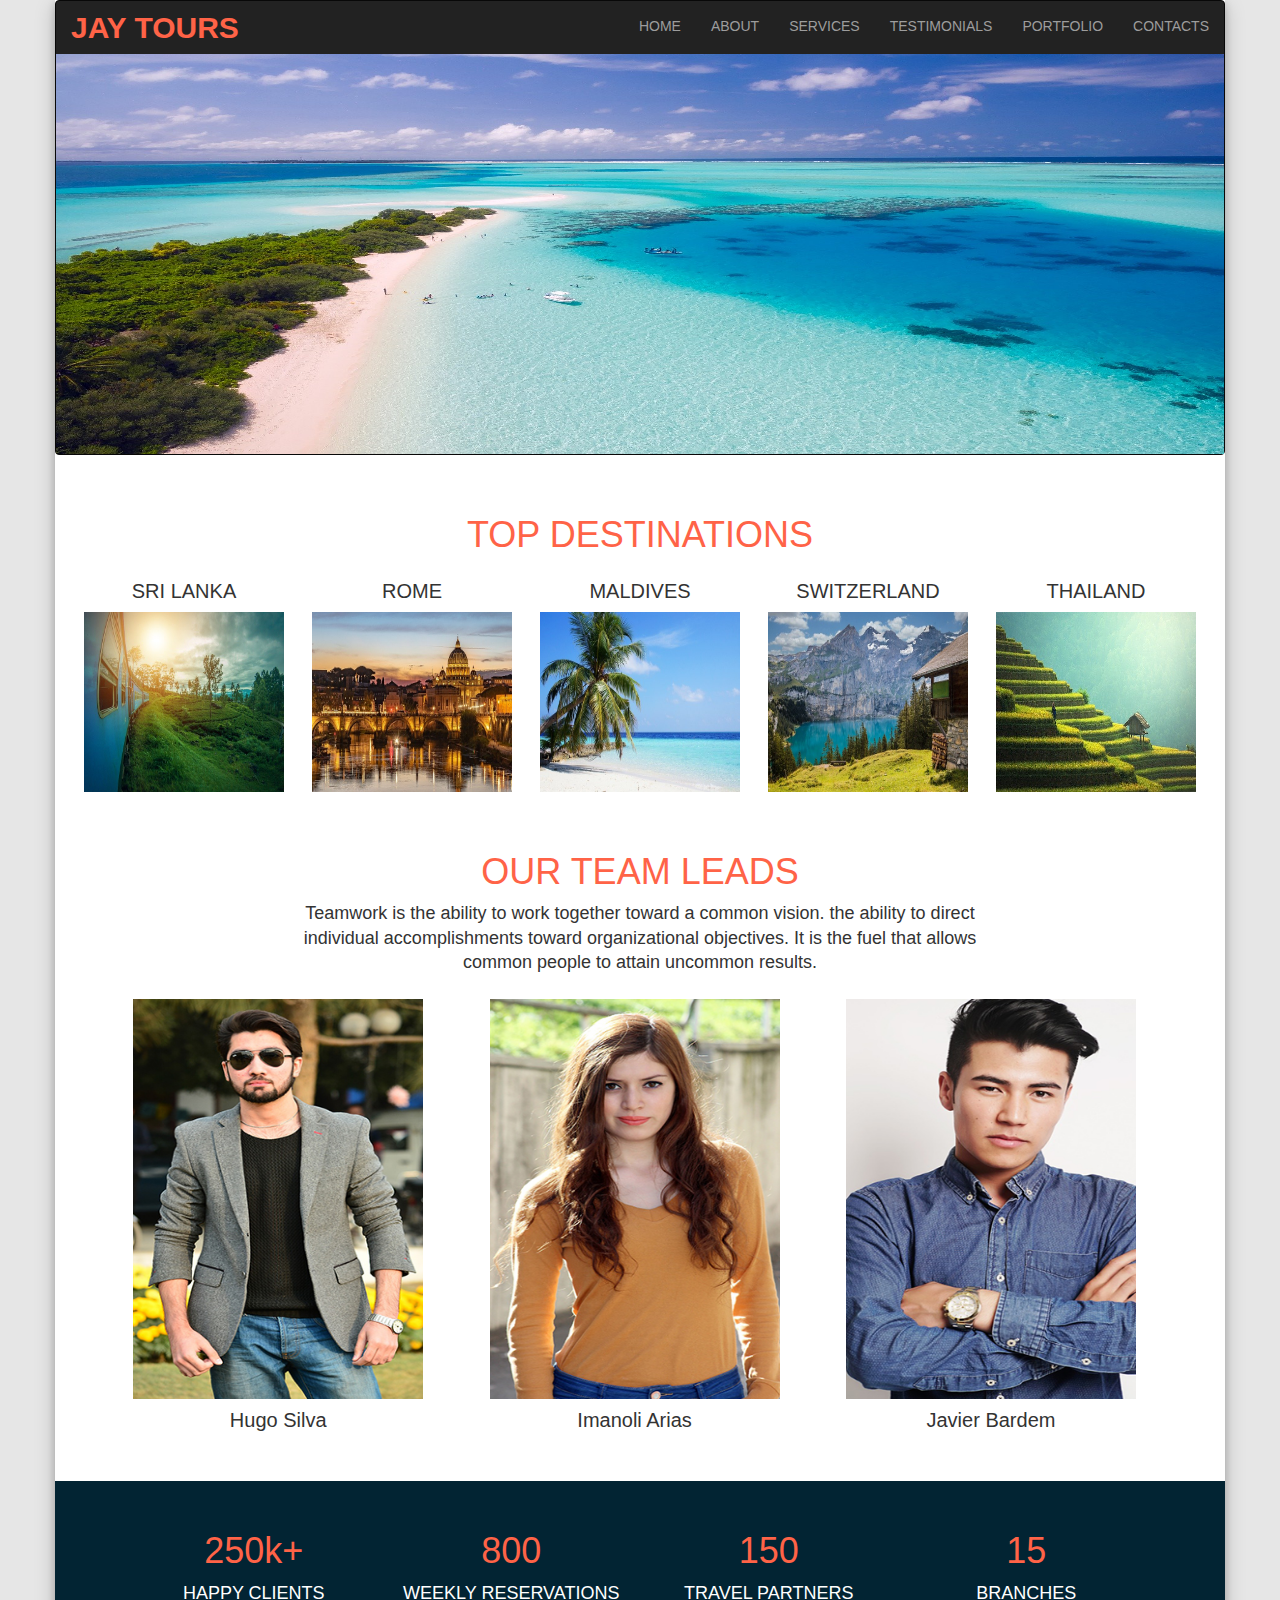
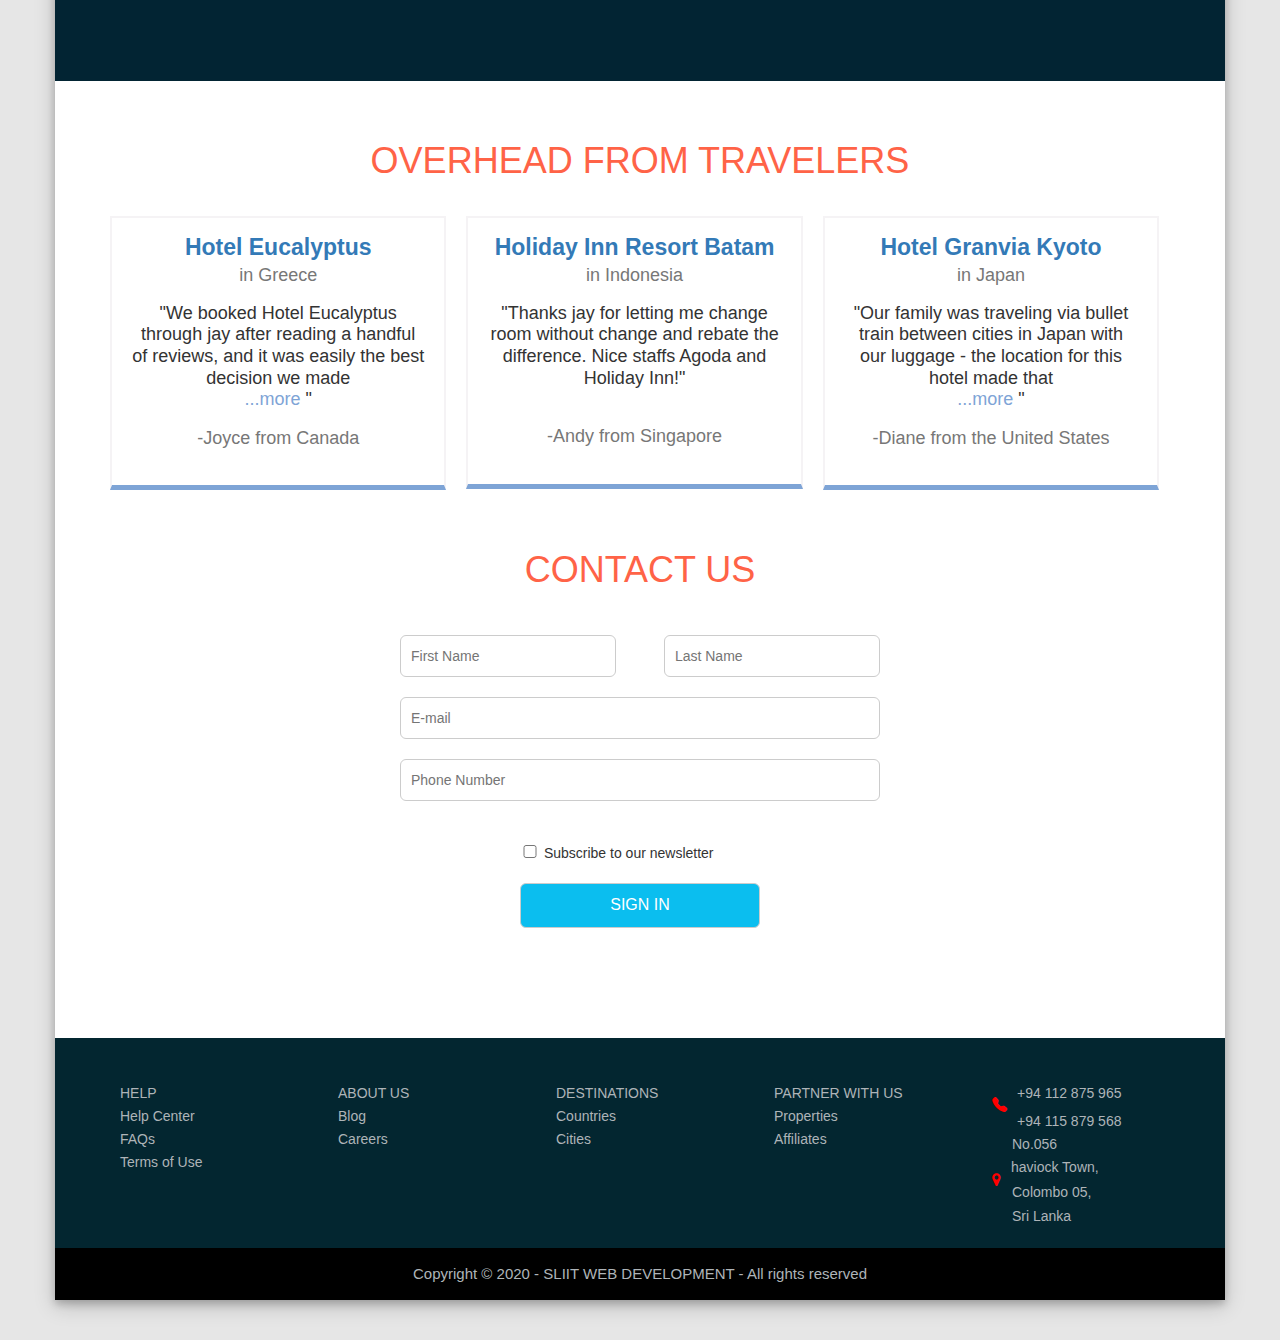
<file: index.html>
<!DOCTYPE html>
<html lang="en">
<head>
    <meta charset="UTF-8">
    <meta name="viewport" content="width=device-width, initial-scale=1">
    <link rel="stylesheet" href="https://maxcdn.bootstrapcdn.com/bootstrap/3.4.1/css/bootstrap.min.css">
    <script src="https://ajax.googleapis.com/ajax/libs/jquery/3.6.4/jquery.min.js"></script>
    <script src="https://maxcdn.bootstrapcdn.com/bootstrap/3.4.1/js/bootstrap.min.js"></script>
    <link rel="stylesheet" href="Css.css">

    <link rel='stylesheet' href='https://cdn.jsdelivr.net/npm/bootstrap-icons@1.7.2/font/bootstrap-icons.css'>

    <link rel="stylesheet" href="https://maxcdn.bootstrapcdn.com/font-awesome/4.4.0/css/font-awesome.min.css">

    <script type="text/javascript" src="FormValidate.js"></script>

    <title>Tours</title>
</head>

<body>
    <div class="container">
        <nav class="navbar navbar-inverse">
            <div class="container-fluid">
              <div class="navbar-header">
                <h5>JAY TOURS</h5>
              </div>
              <div class="top-nav">
              <ul class="nav navbar-nav navbar-right">
                <li class="home-link"><a href="#">HOME</a></li>
                <li><a href="About.html">ABOUT</a></li>
                <li><a href="Services.html">SERVICES</a></li>
                <li><a href="Testimonials.html">TESTIMONIALS</a></li>
                <li><a href="Portfolio.html">PORTFOLIO</a></li>
                <li><a href="Contacts.html">CONTACTS</a></li>
              </ul>
            </div>
            </div>
            <div class="container2">
            <img src="Images/main.jpg" width= "100%" height="400">
          </div>
          </nav>
            </br>
        <h1>TOP DESTINATIONS</h1>

                    <div class="row">
                        <div class="column">
                            <div class="card" style="width: 100%;">
                                <h6 class="card-title">SRI LANKA</h6>
                                <div class="card-body">
                                <img class="card-img-top" src="Images/Top Destinations/Sri Lanka.jpg" width="200" height="180">
                                </div>
                                </div>
                        </div>
                        <div class="column">
                            <div class="card" style="width: 100%;">
                                <h6 class="card-title">ROME</h6>
                                <div class="card-body">
                                <img class="card-img-top" src="Images/Top Destinations/Rome.jpg" width="200" height="180">
                                </div>
                                </div>
                        </div>
                        <div class="column">
                            <div class="card" style="width: 100%;">
                                <h6 class="card-title">MALDIVES</h6>
                                <div class="card-body">
                                <img class="card-img-top" src="Images/Top Destinations/Maldives.jpg" width="200" height="180">
                                </div>
                                </div>
                        </div>
                        <div class="column">
                            <div class="card" style="width: 100%;">
                                <h6 class="card-title">SWITZERLAND</h6>
                                <div class="card-body">
                                <img class="card-img-top" src="Images/Top Destinations/Switzerland.jpg" width="200" height="180">
                                </div>
                                </div>
                        </div>
                        <div class="column">
                            <div class="card" style="width: 100%;">
                                <h6 class="card-title">THAILAND</h6>
                                <div class="card-body">
                                <img class="card-img-top" src="Images/Top Destinations/Thailand.jpg" width="200" height="180">
                                </div>
                                </div>
                        </div>
                      </div>
        <br><br>
        <h1>OUR TEAM LEADS</h1>

         
            <p>Teamwork is the ability to work together toward a common vision. the ability to direct</p> 
            <p>individual accomplishments toward organizational objectives. It is the fuel that allows </p>
            <p>common people to attain uncommon results.</p>
          
            <br>

            <div class="row2">
                <div class="column2">
                  <div class="card2" style="width: 100%;">
                    <div class="card-body2">
                    <img class="card-img-top2" src="Images/Team Leaders/Hugo Silva.jpg" width="290" height="400">
                    <h6 class="card-title2">Hugo Silva</h6>
                    </div>
                    </div>
                  </div>
                <div class="column2">
                  <div class="card2" style="width: 100%;">
                    <div class="card-body2">
                    <img class="card-img-top2" src="Images/Team Leaders/Imanoli Arias.jpg" width="290" height="400">
                    <h6 class="card-title2">Imanoli Arias</h6>
                    </div>
                    </div>
                </div>
                <div class="column2">
                  <div class="card2" style="width: 100%;">
                    <div class="card-body2">
                    <img class="card-img-top2" src="Images/Team Leaders/Javier Bardem.jpg" width="290" height="400">
                    <h6 class="card-title2">Javier Bardem</h6>
                    </div>
                    </div>
                </div>
                </div>
                
                <br><br>

                <div class="container-fluid bg-black text-white">
                  
                  <div class="row3">
                    <div class="column3">
                      <div class="card3" style="width: 100%;">
                        <div class="card-body3">
                        <h1 class="card-title3">250k+</h1>
                        <p class="card-title3">HAPPY CLIENTS</p>
                        </div>
                        </div>
                      </div>
                    <div class="column3">
                      <div class="card3" style="width: 100%;">
                        <div class="card-body3">
                        <h1 class="card-title3">800</h1>
                        <p class="card-title3">WEEKLY RESERVATIONS</p>
                        </div>
                        </div>
                    </div>
                    <div class="column3">
                      <div class="card3" style="width: 100%;">
                        <div class="card-body3">
                        <h1 class="card-title3">150</h1>
                        <p class="card-title3">TRAVEL PARTNERS</p>
                        </div>
                        </div>
                    </div>
                    <div class="column3">
                      <div class="card3" style="width: 100%;">
                        <div class="card-body3">
                        <h1 class="card-title3">15</h1>
                        <p class="card-title3">BRANCHES</p>
                        </div>
                        </div>
                    </div>
                    </div>


              </div>
                   
              

                <br><br>
                <h1>OVERHEAD FROM TRAVELERS</h1>

                <br>

                <div class="row4">
                  <div class="column4">
                    <div class="card4" style="width: 100%;">
                      <div class="card-body4">
                        <p class="text-primary">Hotel Eucalyptus</p>
                        <p class="text-muted">in Greece</p>
                        <p class="text-dark">"We booked Hotel Eucalyptus through jay after reading a handful of reviews, 
                          and it was easily the best decision we made <br> <span class="mychangecolor"> ...more </span> "</p>
                          <p class="text-muted">-Joyce from Canada</p>
                      </div>
                      </div>
                    </div>
                  <div class="column4">
                    <div class="card4" style="width: 100%;">
                      <div class="card-body4">
                      
                        <p class="text-primary">Holiday Inn Resort Batam</p>
                        <p class="text-muted">in Indonesia</p>
                        <p class="text-dark">"Thanks jay for letting me change room without change and rebate the difference.
                          Nice staffs Agoda and Holiday Inn!"</p> <br>
                          <p class="text-muted">-Andy from Singapore</p>
                      </div>
                      </div>
                  </div>
                  <div class="column4">
                    <div class="card4" style="width: 100%;">
                      <div class="card-body4">
                      
                        <p class="text-primary">Hotel Granvia Kyoto</p>
                        <p class="text-muted">in Japan</p>
                        <p class="text-dark">"Our family was traveling via bullet train between cities in Japan with our luggage - 
                          the location for this hotel made that <br> <span class="mychangecolor"> ...more </span> "</p>
                          <p class="text-muted">-Diane from the United States</p>
                      </div>
                      </div>
                  </div>
                  </div>

                  <br><br>
                <h1>CONTACT US</h1>

                <br>

                
                <form action="" id="myform" onsubmit = "return validate();" method="post">
                  <input type="text" name="first_name" placeholder="First Name" id="first_name">
                  <input type="text" name="last_name" placeholder="Last Name" id="lsat_name">
                  <input type="email" name="email" placeholder="E-mail" id="email">
                  <input type="tel" name="phone_number" placeholder="Phone Number" id="phone_number">
                  <div id="error_message">
                    
                  </div>
                    <div class="check-row">
                      <input type="checkbox" name="subscribe_to_newsletter"> Subscribe to our newsletter
                    </div>
                    
                    <div class="submit-btn">
                      <input type="submit" value="SIGN IN">
                    </div>
                  </form>

                  <br><br><br><br>

                  <div class="container-fluid bg-gray text-white">
                      
                    <div class="row5">
                      <div class="column5">
                        <div class="card5" style="width: 100%;">
                          <div class="card-body5">
                            <p>HELP</p>
                            <p>Help Center</p>
                            <p>FAQs</p>
                            <p>Terms of Use</p>
                          </div>
                          </div>
                        </div>

                        <div class="column5">
                          <div class="card5" style="width: 100%;">
                            <div class="card-body5">
                              <p>ABOUT US</p>
                              <p>Blog</p>
                              <p>Careers</p>
                            </div>
                            </div>
                          </div>

                          <div class="column5">
                            <div class="card5" style="width: 100%;">
                              <div class="card-body5">
                                <p>DESTINATIONS</p>
                                <p>Countries</p>
                                <p>Cities</p>
                              </div>
                              </div>
                            </div>

                            <div class="column5">
                              <div class="card5" style="width: 100%;">
                                <div class="card-body5">
                                  <p>PARTNER WITH US</p>
                                  <p>Properties</p>
                                  <p>Affiliates</p>
                                </div>
                                </div>
                              </div>

                              <div class="column5">
                                <div class="card5" style="width: 100%;">
                                  <div class="card-body5">
                                    
                                    <div class="phone-number">
                                      <i class='bi bi-telephone-fill'></i>
                                    <p>+94 112 875 965</p>
                                  </div>
                                  <div class="phone">
                                    <p>+94 115 879 568</p>
                                  </div>
                                  
                                    
                                  <div class="address">
                                    <p>No.056</p>
                                    </div>
                                    <div class="address-icon">
                                      <i class="fa fa-map-marker"></i>
                                      <p>haviock Town,</p>
                                    </div>
                                    <div class="address">
                                    <p>Colombo 05,</p>
                                    <p>Sri Lanka</p>
                                  </div>

                                  </div>
                                  </div>
                                </div>
                    </div>

                  
                  </div>

                  <footer>
                    <p>Copyright &copy; 2020 - SLIIT WEB DEVELOPMENT - All rights reserved</p>

                  </footer>

              </div>
              
              <br><br>

</body>
</html>
</file>
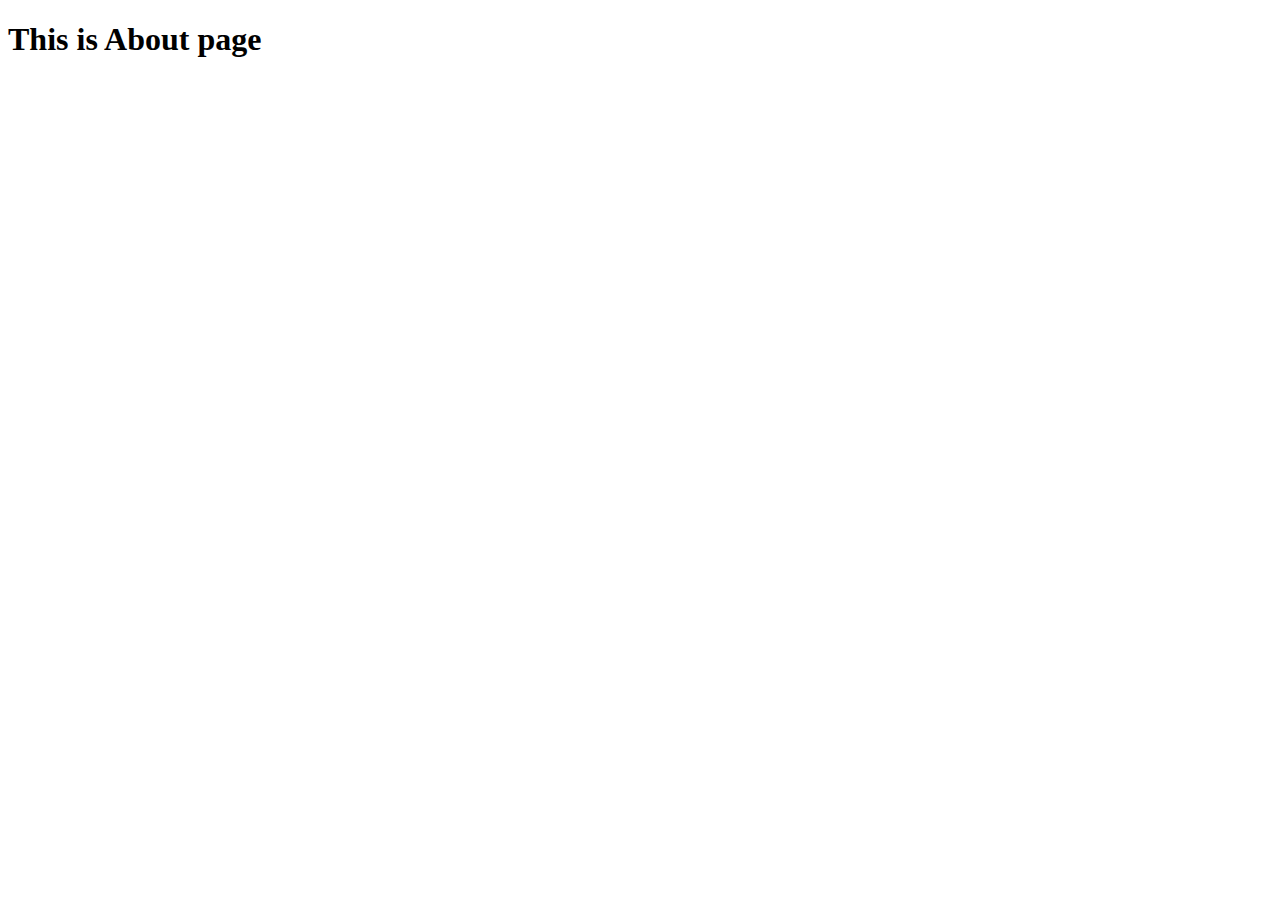
<file: About.html>
<!DOCTYPE html>
<html lang="en">
<head>
    <meta charset="UTF-8">
    <meta name="viewport" content="width=device-width, initial-scale=1.0">
    <title>About Page</title>
</head>
<body>
    <h1>This is About page</h1>
</body>
</html>
</file>
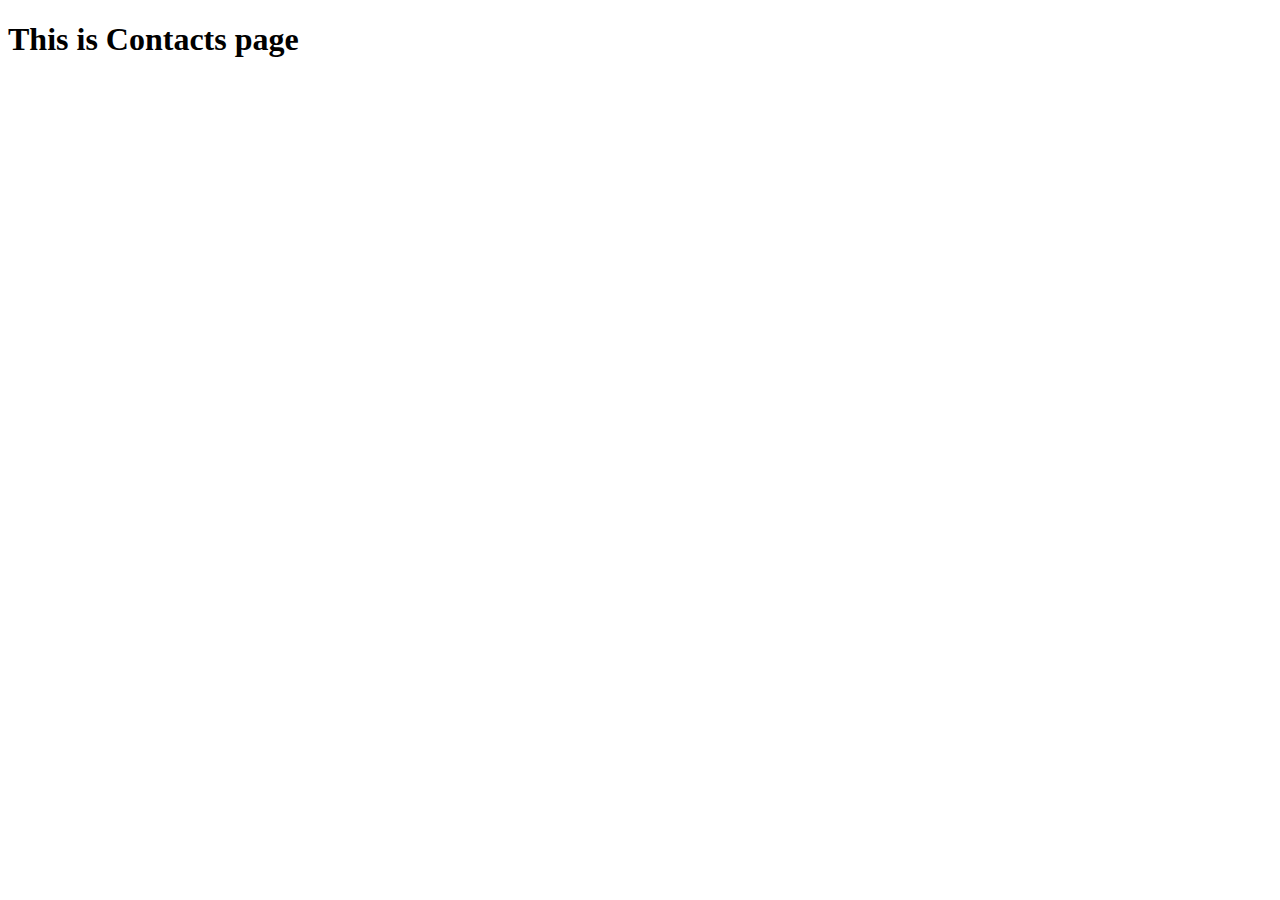
<file: Contacts.html>
<!DOCTYPE html>
<html lang="en">
<head>
    <meta charset="UTF-8">
    <meta name="viewport" content="width=device-width, initial-scale=1.0">
    <title>Contacts Page</title>
</head>
<body>
    <h1>This is Contacts page</h1>
</body>
</html>
</file>
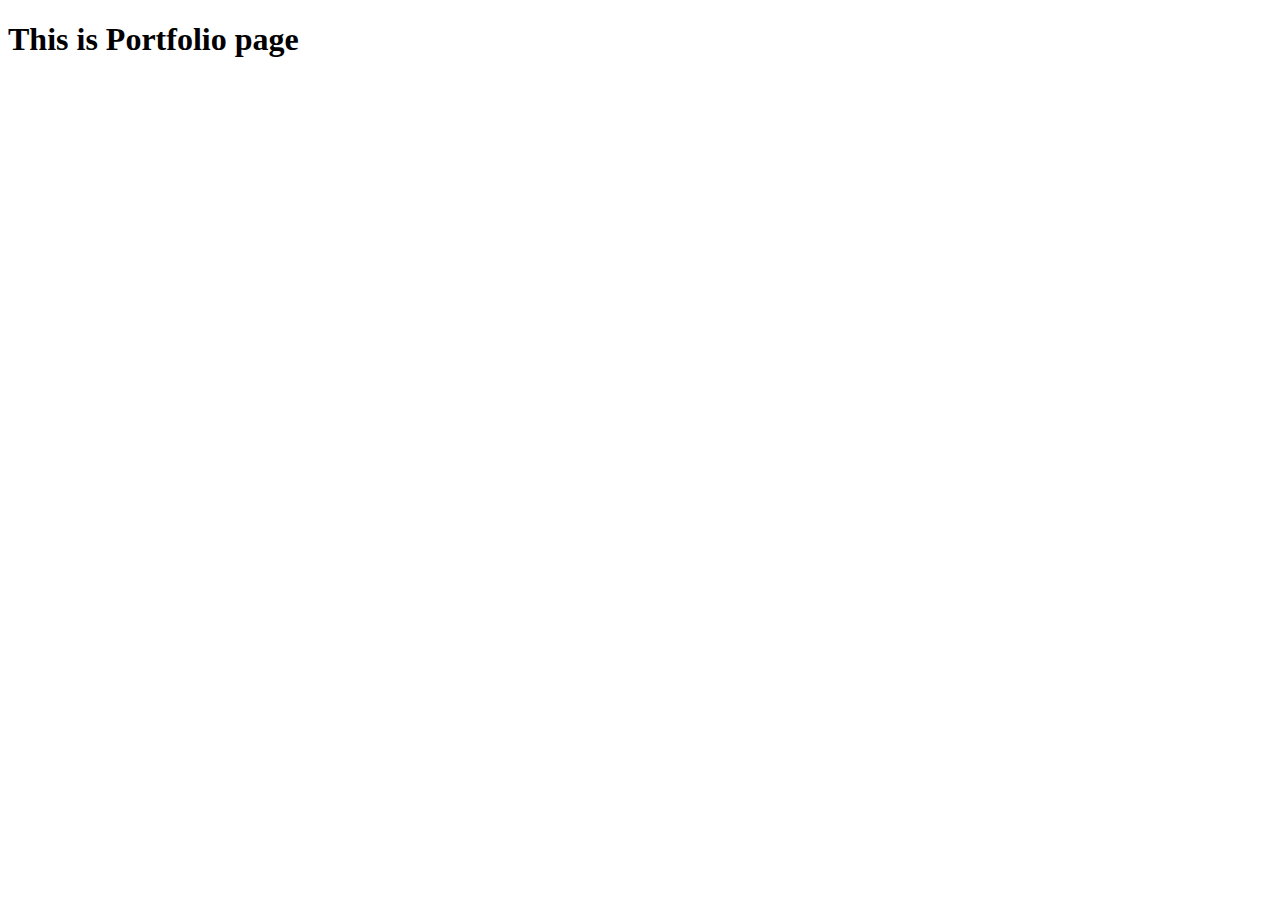
<file: Portfolio.html>
<!DOCTYPE html>
<html lang="en">
<head>
    <meta charset="UTF-8">
    <meta name="viewport" content="width=device-width, initial-scale=1.0">
    <title>Portfolio Page</title>
</head>
<body>
    <h1>This is Portfolio page</h1>
</body>
</html>
</file>
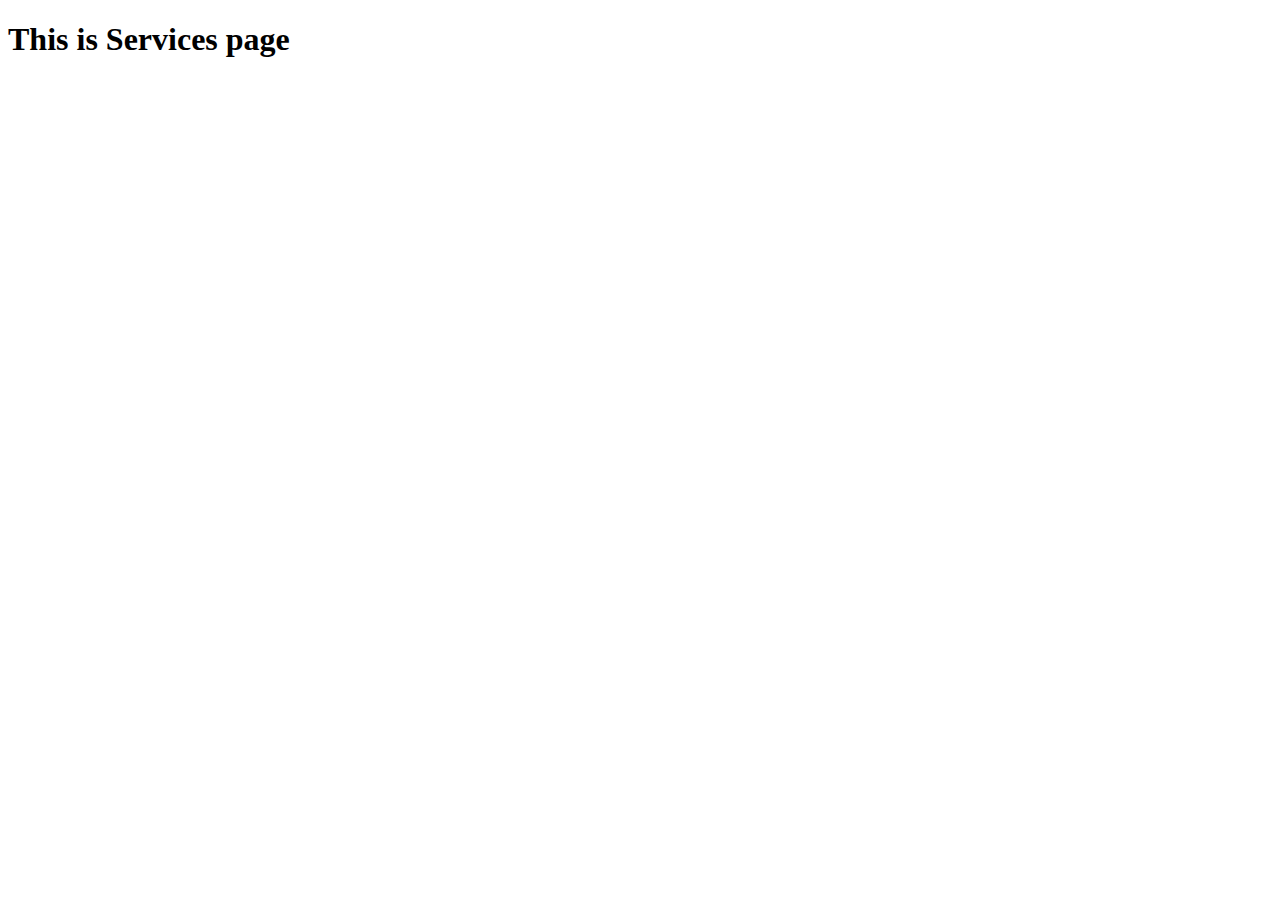
<file: Services.html>
<!DOCTYPE html>
<html lang="en">
<head>
    <meta charset="UTF-8">
    <meta name="viewport" content="width=device-width, initial-scale=1.0">
    <title>Services Page</title>
</head>
<body>
    <h1>This is Services page</h1>
</body>
</html>
</file>
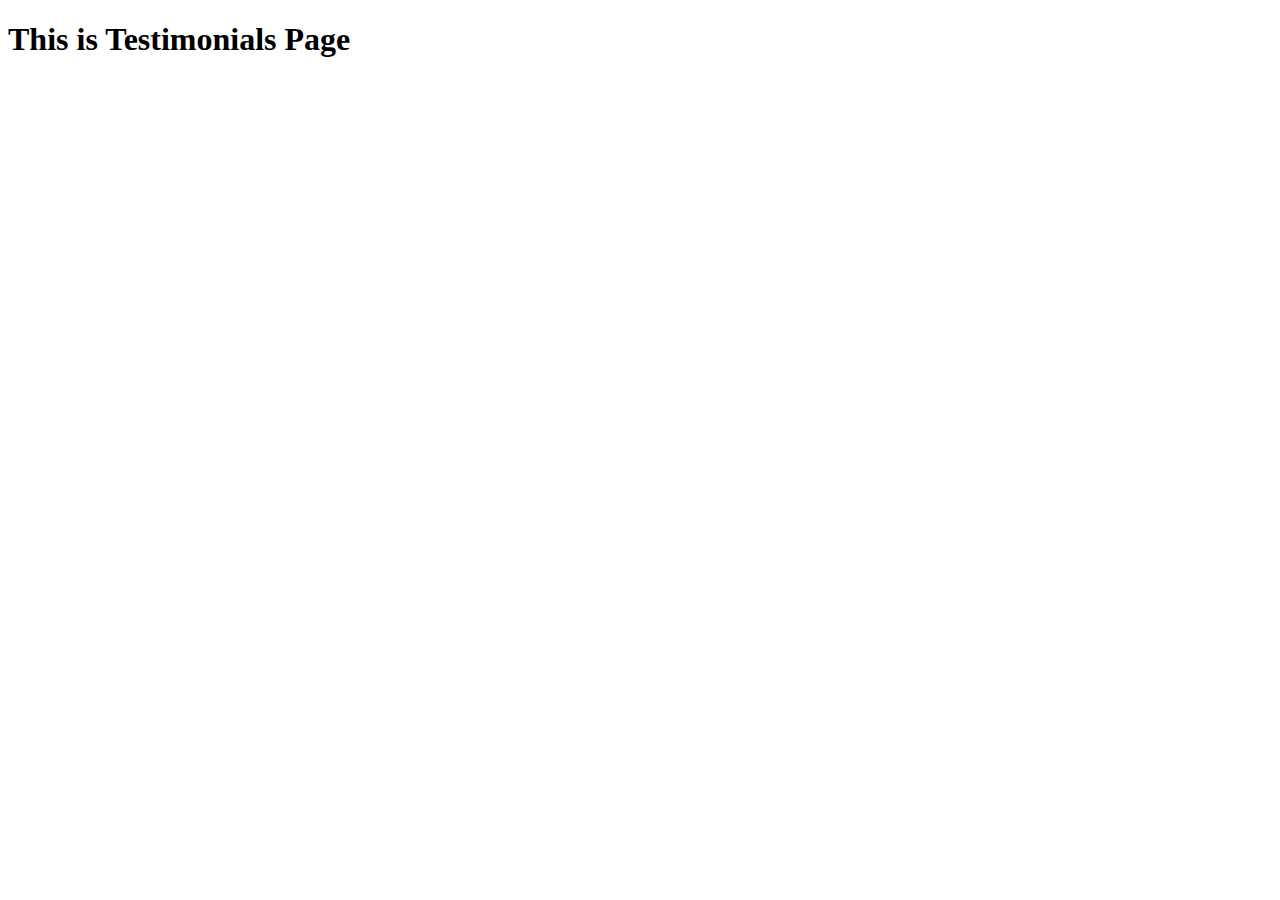
<file: Testimonials.html>
<!DOCTYPE html>
<html lang="en">
<head>
    <meta charset="UTF-8">
    <meta name="viewport" content="width=device-width, initial-scale=1.0">
    <title>Testimonials Page</title>
</head>
<body>
    <h1>This is Testimonials Page</h1>
</body>
</html>
</file>
<file: Css.css>
body{
  background-color: #e6e6e6;
}

.container{
  background-color: white;
  padding: 0%;
  box-shadow: 0 4px 8px 0 rgba(0, 0, 0, 0.2), 0 6px 20px 0 rgba(0, 0, 0, 0.19);
}

.bg-black {
  background-color: #022433;
  color: white;
  padding-top: 30px;
}

.top-nav ul.navbar-nav > li > a:active {
  color: tomato;
}

.top-nav ul.navbar-nav > li.home-link > a:active,
.top-nav ul.navbar-nav > li.home-link > a:visited {
    color: tomato;
}

h5 {
    color: tomato;
    font-size: 30px;
    font-weight: bold;
}

h1 {
    text-align: center;
    color: tomato;
    margin-bottom: 15px;
}

.mychangecolor{
  color: #7ea4d6;
}

h4 {
    text-align: center;
}

p {
    text-align: center;
    line-height: 0.8;
    font-size: 18px;
}

h6 {
    text-align: center;
    font-size: 20px;
}

.card-title {
    font-size: 20px;
    text-align: center;
}

.column {
    float: left;
    width: 20%;
  }
  
  
  .row {
    margin: 0 -5px;
    padding-left: 20px;
    padding-right: 20px;
  }
  
  
  .row:after {
    content: "";
    display: table;
    clear: both;
  }
  
 
  .card {
    text-align: center;
  }
  
 
  @media screen and (max-width: 600px) {
    .column {
      width: 100%;
      display: block;
      margin-bottom: 20px;
    }
  }

.column2 {
  float: left;
  width: 33%;
  padding: 0 10px;
}

.row2 {
  margin: 0 -5px;
  padding-left: 50px;
  padding-right: 50px;
}

.row2:after {
  content: "";
  display: table;
  clear: both;
}


.card2 {
  text-align: center;
}


@media screen and (max-width: 600px) {
  .column2 {
    width: 100%;
    display: block;
    margin-bottom: 20px;
  }
}


.column3 {
  float: left;
  height: 170px;
  width: 25%;
  /* padding: 0 10px; */
  padding: 0 10px;
}

.row3 {
  margin: 0 -5px;
  padding-left: 60px;
  padding-right: 60px;
}


.row3:after {
  content: "";
  display: table;
  clear: both;
}

.card3 {
  align-items: center;
  text-align: center;
}


@media screen and (max-width: 600px) {
  .column3 {
    width: 100%;
    display: block;
    margin-bottom: 20px;
  }
}

 .column4 {
  float: left;
  width: 33%;
  padding: 0 10px;
}


.row4 {
  margin: 0 -5px;
  padding-left: 50px;
  padding-right: 50px;
}


.row4:after {
  content: "";
  display: table;
  clear: both;
}


.card4 {
  text-align: center;
  border: 2px solid #f5f3f5;
  padding: 20px;
  border-bottom: 5px solid #7ea4d6;
}


@media screen and (max-width: 600px) {
  .column4 {
    width: 100%;
    display: block;
    margin-bottom: 20px;
  }
}

.text-dark{
  line-height: 1.2;
  margin-bottom: 20px;
}

.text-primary{
  font-size: 23px;
  font-weight: bold;
  margin-bottom: 12px;
}

.text-muted{
  margin-bottom: 20px;
}


form {
  width: 500px;
  margin: 0 auto;
  padding: 10px;
}

input[name="first_name"], input[name="last_name"] {
  display: inline-block;
  width: 45%;
}


input[name="first_name"]{
  margin-right: 44px;
}


input {
  width: 100%;
  padding: 10px;
  margin-bottom: 20px;
  border: 1px solid #ccc;
  border-radius: 6px;
}


input[type="submit"] {
  background-color: #0bbeef;
  color: #fff;
  font-size: 16px;
  padding: 10px;
  margin-top: 10px;
  cursor: pointer;
}

.check-row{
  margin-top: 10px;
  margin-bottom: 10px;
  padding-left: 120px;
}

input[type="checkbox"], input[name="subscribe_to_newsletter"]{
  display: inline-block;
  width: 20px;
}

.submit-btn{
  padding-left: 120px;
  padding-right: 120px;
}

#error_message{
  margin-bottom: 20px;
  background: #fe8b8e;
  padding: 0px;
  text-align: center;
  font-size: 14px;
  transition: all 0.5s ease;
}

.bg-gray {
  background-color: #032630; 
  padding: 20px; 
  text-align: center; 
  color: #aeb4b8;
}

.card-body5 p {
  text-align: start;
  font-size: 14px;
  margin-bottom: 12px;
}



.column5 {
  float: left;
  height: 170px;
  width: 20%;
  padding-top: 30px;
}



.row5 {
  margin: 0 -5px;
  padding-left: 50px;
}


.row5:after {
  content: "";
  display: table;
  clear: both;
}


.card5 {
  align-items: center;
  text-align: center;
}


@media screen and (max-width: 600px) {
  .column5 {
    width: 100%;
    display: block;
    margin-bottom: 20px;
  }
}

.bi-telephone-fill{
  color: red;
}

.phone{
  display: flex;
  margin-left: 25px;
}

.phone-number{
  display: flex;
  text-align: center;
}

.phone-number i {
  font-size: 15px;
  margin-right: 10px;
  margin-top: 7px;
}

.fa-map-marker{
  color: red;
}

.address{
  margin-left: 20px;
}

.address-icon{
  display: flex;
  text-align: center;
}

.address-icon i {
  font-size: 15px;
  margin-right: 10px;
  margin-top: 10px;
}

footer {
  text-align: center;
  padding: 10px;
  background-color: black;
  color: #aeb4b8;
}
footer p {
  text-align: center;
  padding-top: 10px;
  font-size: 15px;
}
</file>
